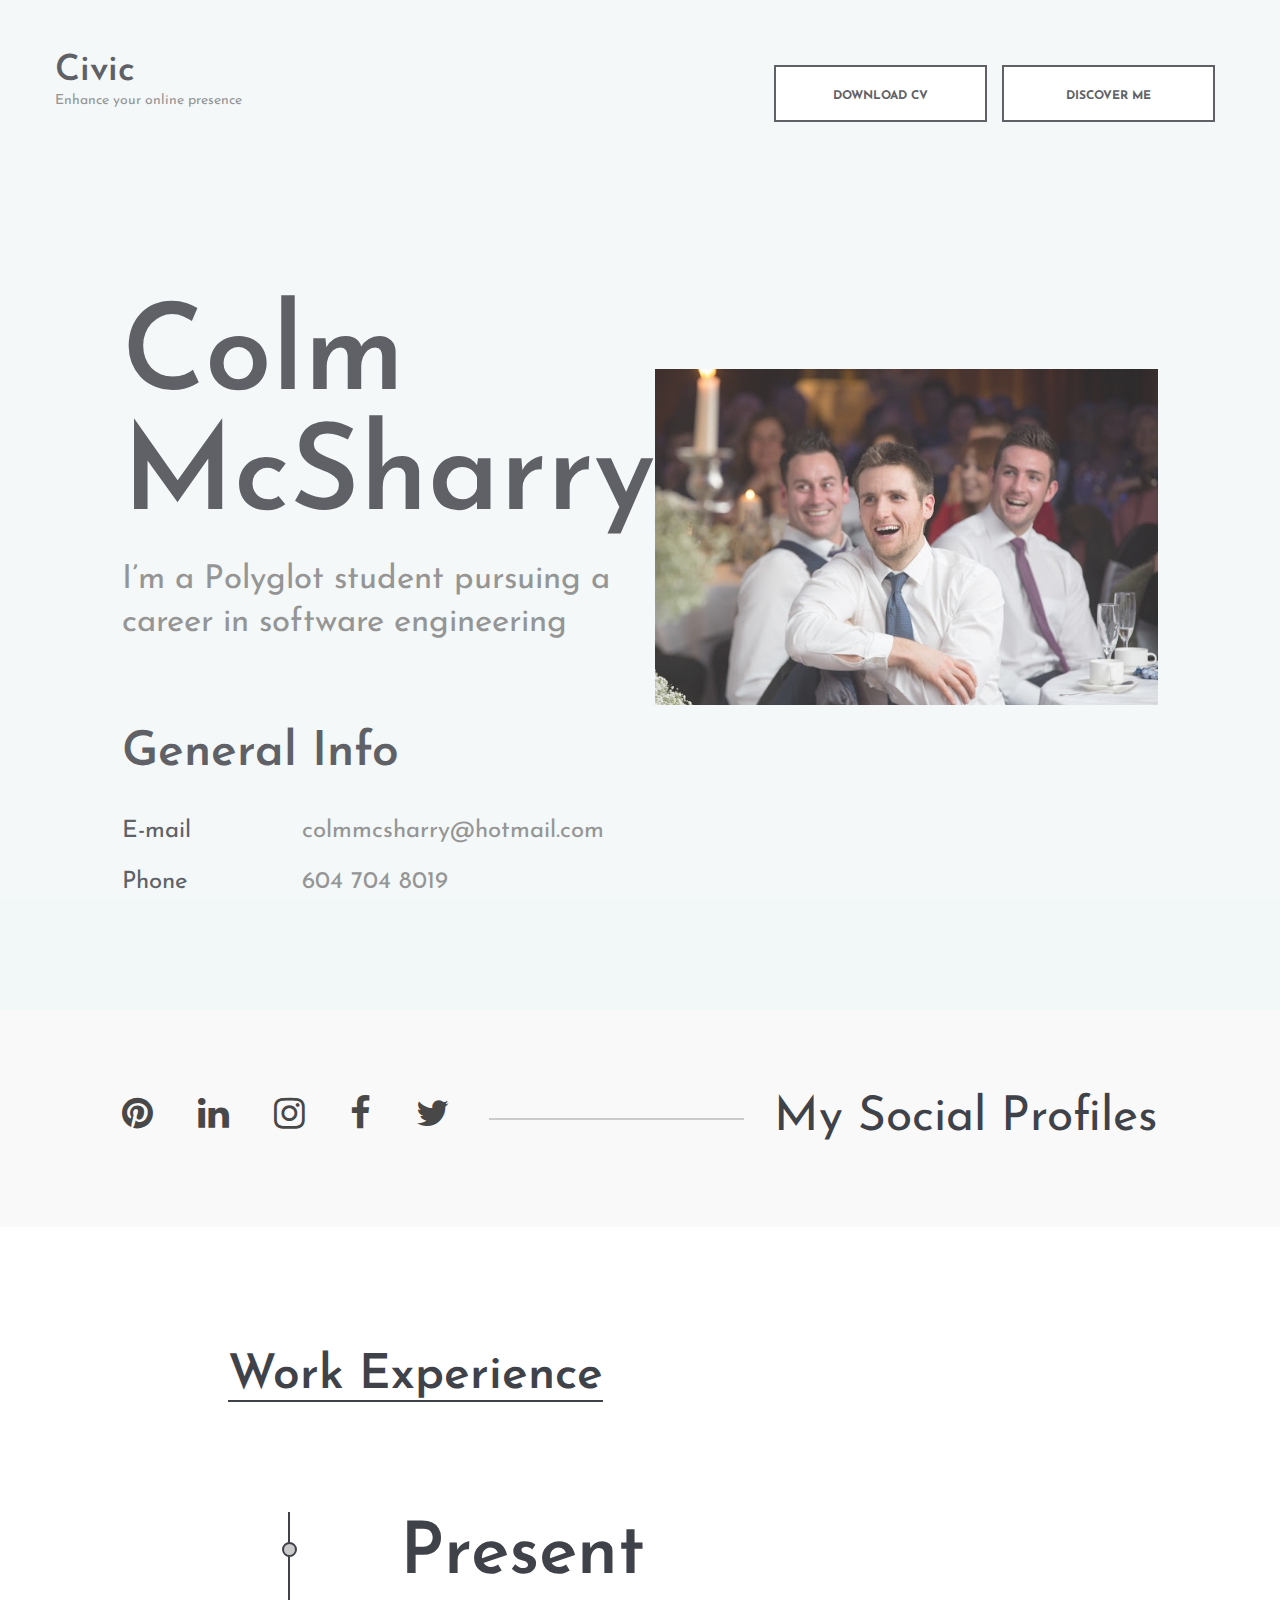
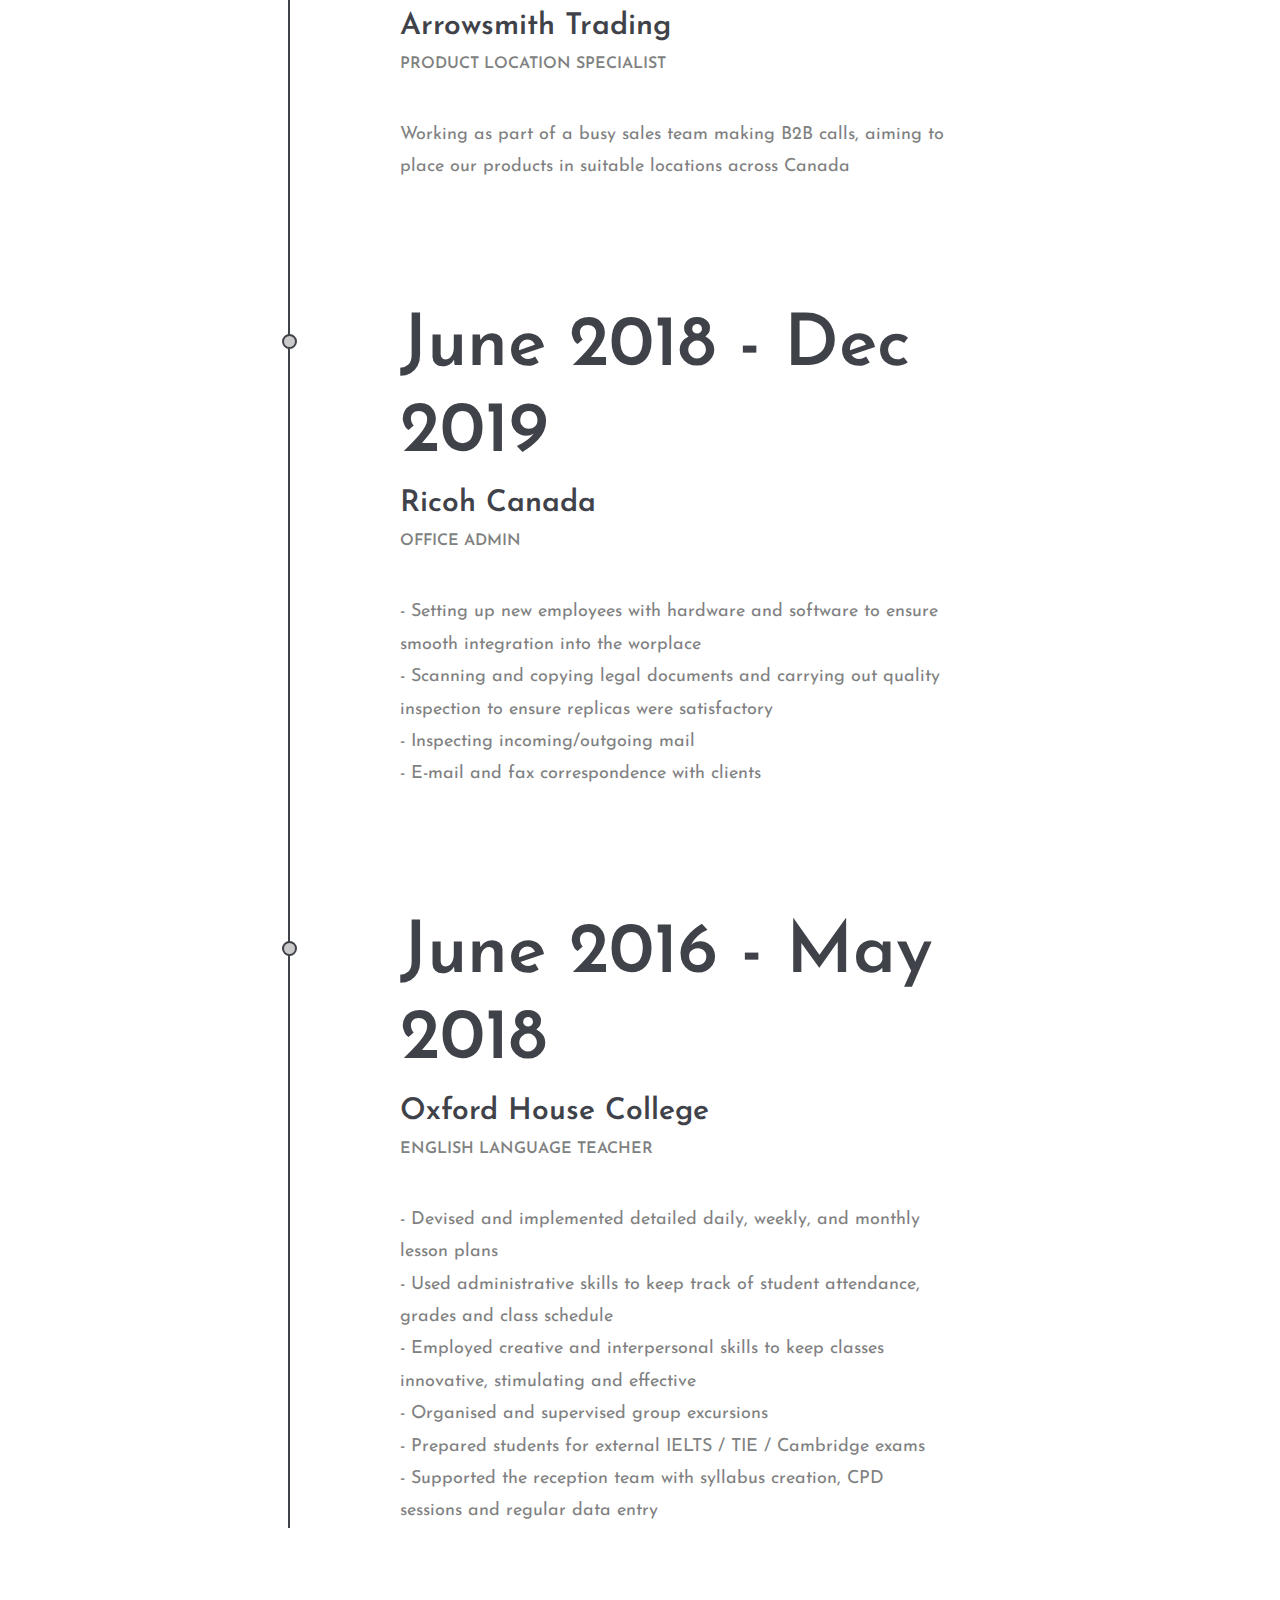
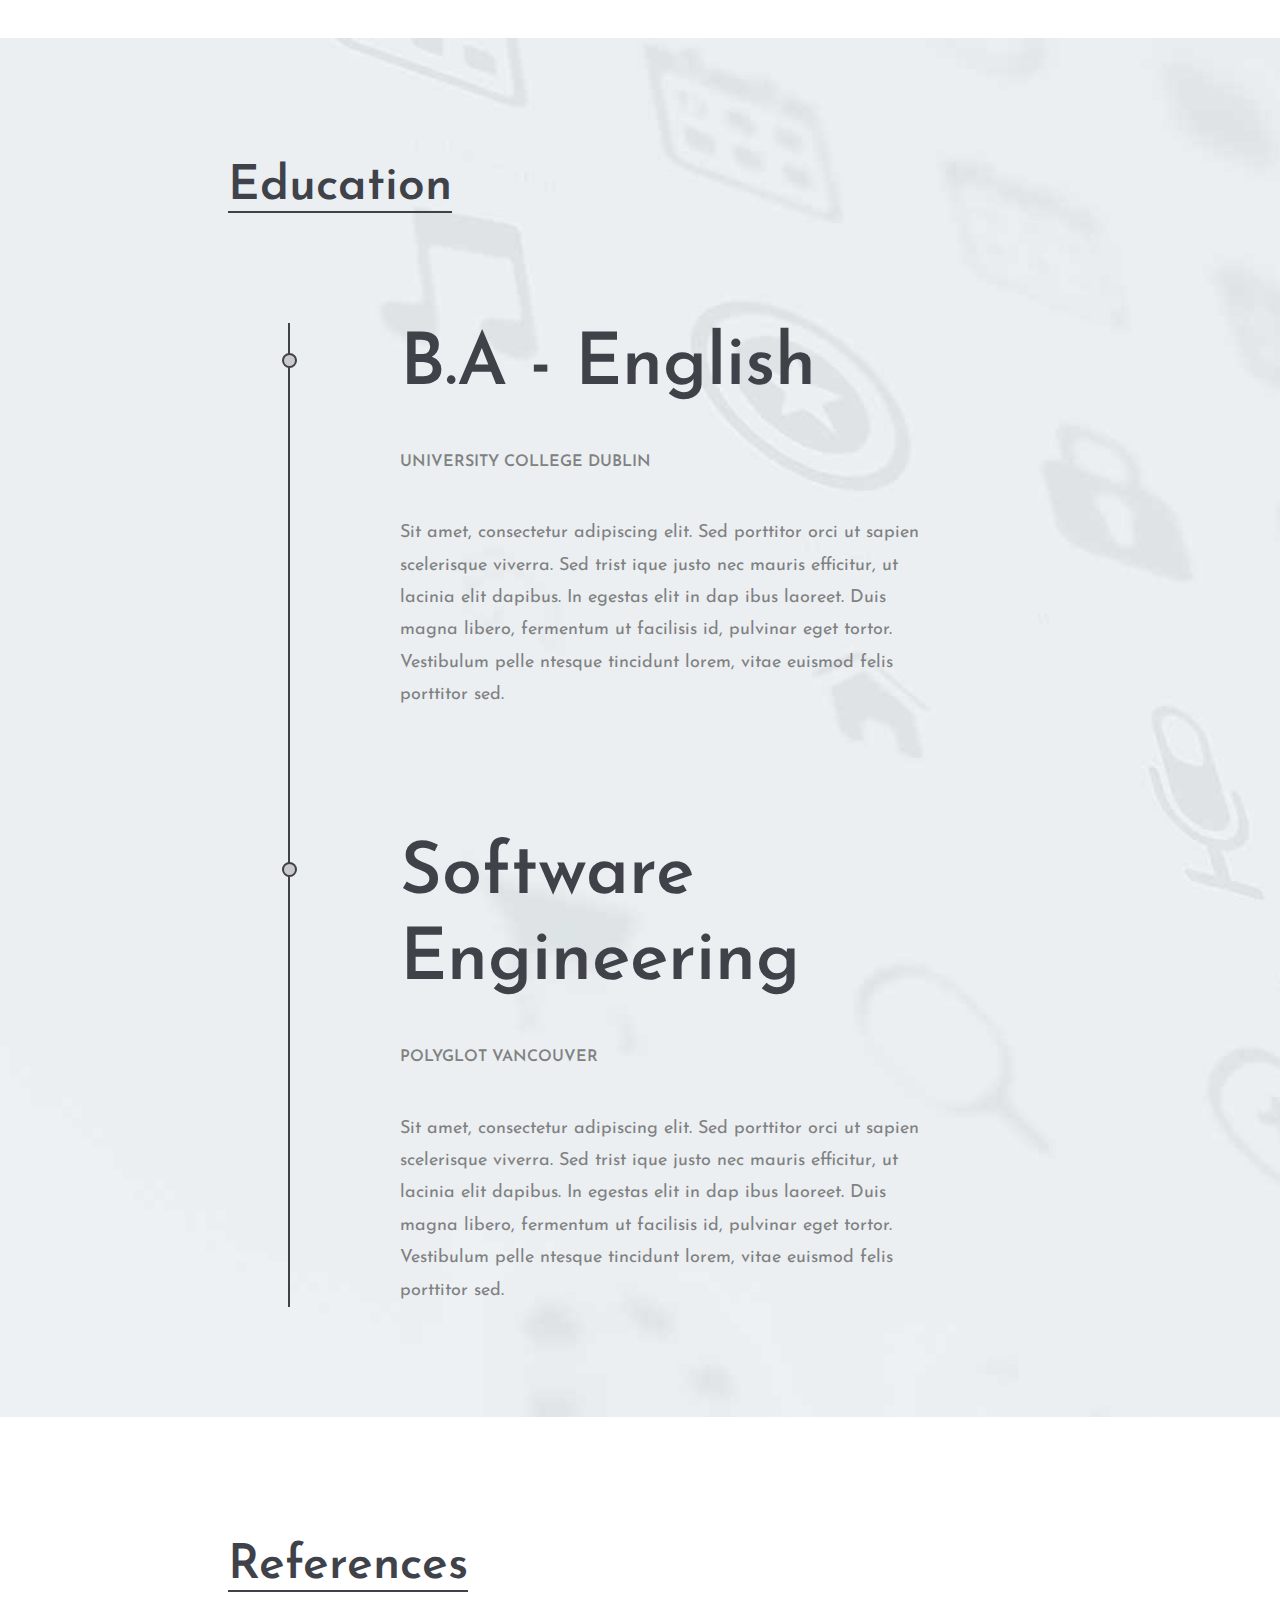
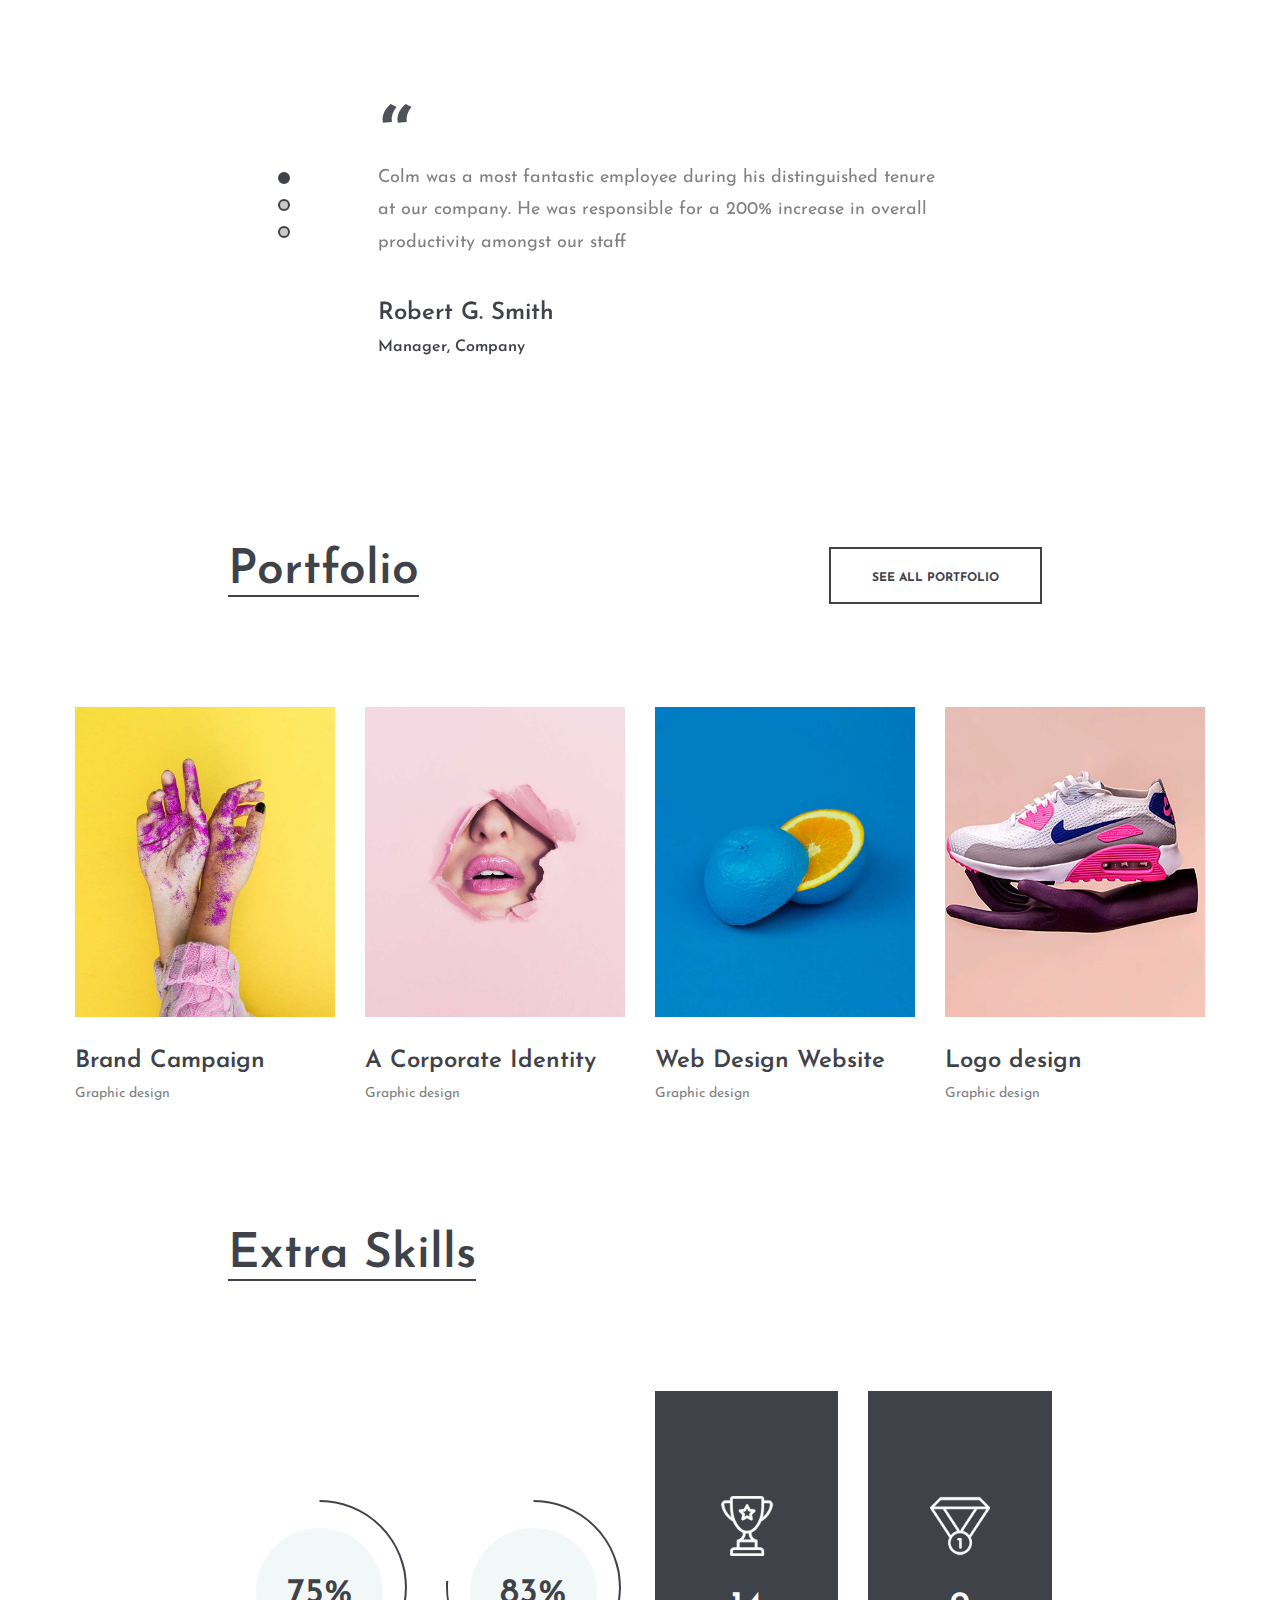
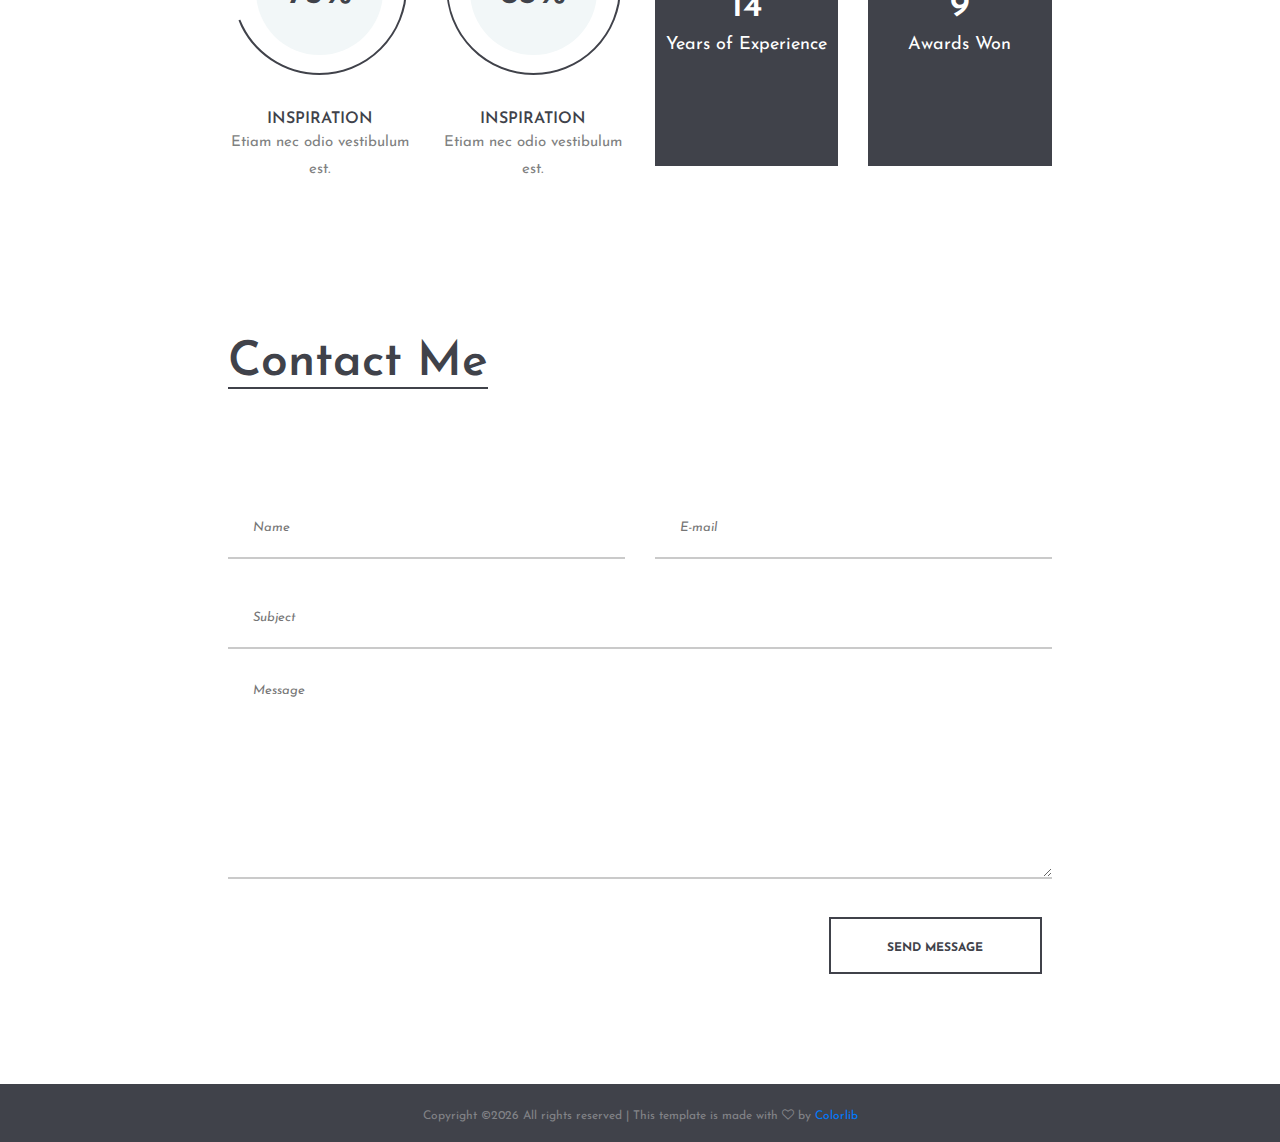
<file: civic/newresume.html>
<!DOCTYPE html>
<html lang="en">
<head>
	<title>Civic - CV Resume</title>
	<meta charset="UTF-8">
	<meta name="description" content="Civic - CV Resume">
	<meta name="keywords" content="resume, civic, onepage, creative, html">
	<meta name="viewport" content="width=device-width, initial-scale=1.0">
	<!-- Favicon -->   
	<link href="img/favicon.ico" rel="shortcut icon"/>

	<!-- Google Fonts -->
	<link href="https://fonts.googleapis.com/css?family=Josefin+Sans:400,400i,600,600i,700" rel="stylesheet">

	<!-- Stylesheets -->
	<link rel="stylesheet" href="css/bootstrap.min.css"/>
	<link rel="stylesheet" href="css/font-awesome.min.css"/>
	<link rel="stylesheet" href="css/flaticon.css"/>
	<link rel="stylesheet" href="css/owl.carousel.css"/>
	<link rel="stylesheet" href="css/magnific-popup.css"/>
	<link rel="stylesheet" href="css/style.css"/>


	<!--[if lt IE 9]>
	  <script src="https://oss.maxcdn.com/html5shiv/3.7.2/html5shiv.min.js"></script>
	  <script src="https://oss.maxcdn.com/respond/1.4.2/respond.min.js"></script>
	<![endif]-->

</head>
<body>
	<!-- Page Preloder -->
	<div id="preloder">
		<div class="loader"></div>
	</div>
	
	<!-- Header section start -->
	<header class="header-section">
		<div class="container-fluid">
			<div class="row">
				<div class="col-md-4">
					<div class="site-logo">
						<h2><a href="#">Civic</a></h2>
						<p>Enhance your online presence</p>
					</div>
				</div>
				<div class="col-md-8 text-md-right header-buttons">
					<a href="#" class="site-btn">Download CV</a>
					<a href="#" class="site-btn">Discover me</a>
				</div>
			</div>
		</div>
	</header>
	<!-- Header section end -->

	<!-- Hero section start -->
	<section class="hero-section spad">
		<div class="container-fluid">
			<div class="row">
				<div class="col-xl-10 offset-xl-1">
					<div class="row">
						<div class="col-lg-6">
							<div class="hero-text">
								<h2>Colm McSharry</h2>
								<p>I’m a Polyglot student pursuing a career in software engineering</p>
							</div>
							<div class="hero-info">
								<h2>General Info</h2>
								<ul>
									<li><span>E-mail</span>colmmcsharry@hotmail.com</li>
									<li><span>Phone </span>604 704 8019</li>
								</ul>
							</div>
						</div>
						<div class="col-lg-6">
							<figure class="hero-image">
								<img src="img/moi.jpg" alt="5">
							</figure>
						</div>
					</div>
				</div>
			</div>
		</div>
	</section>
	<!-- Hero section end -->

	<!-- Social links section start -->
	<div class="social-section">
		<div class="container-fluid">
			<div class="row">
				<div class="col-xl-10 offset-xl-1">
					<div class="social-link-warp">
						<div class="social-links">
							<a href=""><i class="fa fa-pinterest"></i></a>
							<a href=""><i class="fa fa-linkedin"></i></a>
							<a href="https://www.instagram.com/mcshazz/?hl=en"><i class="fa fa-instagram"></i></a>
							<a href="https://www.facebook.com/colm.mcsharry"><i class="fa fa-facebook"></i></a>
							<a href="https://twitter.com/McShazz"><i class="fa fa-twitter"></i></a>
						</div>
						<h2 class="hidden-md hidden-sm">My Social Profiles</h2>
					</div>
				</div>
			</div>
		</div>
	</div>	
	<!-- Social links section end -->

	<!-- Resume section start -->
	<section class="resume-section spad">
		<div class="container-fluid">
			<div class="row">
				<div class="col-xl-7 offset-xl-2">
					<div class="section-title">
						<h2>Work Experience</h2>
					</div>
					<ul class="resume-list">
						<li>
							<h2>Present</h2>
							<h3>Arrowsmith Trading</h3>
							<h4>Product Location Specialist</h4>
							<p>Working as part of a busy sales team making B2B calls, aiming to place our products in suitable locations across Canada </p>
						</li>
						<li>
							<h2>June 2018 - Dec 2019</h2>
							<h3>Ricoh Canada</h3>
							<h4>Office Admin</h4>
							<p>
    - Setting up new employees with hardware and software to ensure smooth integration into the worplace<br>
    - Scanning and copying legal documents and carrying out quality inspection to ensure replicas were satisfactory<br>
    - Inspecting incoming/outgoing mail<br>
    - E-mail and fax correspondence with clients<br>
						</li>
						<li>
							<h2>June 2016 - May 2018</h2>
							<h3>Oxford House College</h3>
							<h4>English Language Teacher</h4>
							<p>
- Devised and implemented detailed daily, weekly, and monthly lesson plans<br>
- Used administrative skills to keep track of student attendance, grades and class schedule<br>
- Employed creative and interpersonal skills to keep classes innovative, stimulating and effective<br>
- Organised and supervised group excursions <br>
- Prepared students for external IELTS / TIE / Cambridge exams <br>
- Supported the reception team with syllabus creation, CPD sessions and regular data entry <br>
</p>
						</li>
					</ul>
				</div>
			</div>
		</div>
	</section>
	<!-- Resume section end -->

	<!-- Resume section start -->
	<section class="resume-section with-bg spad">
		<div class="container-fluid">
			<div class="row">
				<div class="col-xl-7 offset-xl-2">
					<div class="section-title">
						<h2>Education</h2>
					</div>
					<ul class="resume-list">
						<li>
							<h2>B.A - English</h2>
							<br>
							<h4>University College Dublin</h4>
							<p>Sit amet, consectetur adipiscing elit. Sed porttitor orci ut sapien scelerisque viverra. Sed trist ique justo nec mauris efficitur, ut lacinia elit dapibus. In egestas elit in dap ibus laoreet. Duis magna libero, fermentum ut facilisis id, pulvinar eget tortor. Vestibulum pelle ntesque tincidunt lorem, vitae euismod felis porttitor sed. </p>
						</li>
						<li>
							<h2>Software Engineering</h2>
							<br>
							<h4>Polyglot Vancouver</h4>
							<p>Sit amet, consectetur adipiscing elit. Sed porttitor orci ut sapien scelerisque viverra. Sed trist ique justo nec mauris efficitur, ut lacinia elit dapibus. In egestas elit in dap ibus laoreet. Duis magna libero, fermentum ut facilisis id, pulvinar eget tortor. Vestibulum pelle ntesque tincidunt lorem, vitae euismod felis porttitor sed. </p>
						</li>
					</ul>
				</div>
			</div>
		</div>
	</section>
	<!-- Resume section end -->

	
	<!-- Review section start -->
	<section class="review-section spad pb-0">
		<div class="container-fluid">
			<div class="row">
				<div class="col-xl-7 offset-xl-2">
					<div class="section-title">
						<h2>References</h2>
					</div>
					<div class="review-slider owl-carousel">
						<div class="single-review">
							<div class="qut">“</div>
							<p>Colm was a most fantastic employee during his distinguished tenure at our company. He was responsible for a 200% increase in overall productivity amongst our staff </p>
							<h3>Robert G. Smith</h3>
							<h4>Manager, Company</h4>
						</div>
						<div class="single-review">
							<div class="qut">“</div>
							<p>Sit amet, consectetur adipiscing elit. Sed porttitor orci ut sapien scelerisque viverra. Sed trist ique justo nec mauris efficitur, ut lacinia elit dapibus. In egestas elit in dap ibus laoreet. Duis magna libero, fermentum ut facilisis id, pulvinar eget tortor. Vestibulum pelle ntesque tincidunt lorem, vitae euismod felis porttitor sed. </p>
							<h3>Robert G. Smith</h3>
							<h4>Manager, Company</h4>
						</div>
						<div class="single-review">
							<div class="qut">“</div>
							<p>Sit amet, consectetur adipiscing elit. Sed porttitor orci ut sapien scelerisque viverra. Sed trist ique justo nec mauris efficitur, ut lacinia elit dapibus. In egestas elit in dap ibus laoreet. Duis magna libero, fermentum ut facilisis id, pulvinar eget tortor. Vestibulum pelle ntesque tincidunt lorem, vitae euismod felis porttitor sed. </p>
							<h3>Robert G. Smith</h3>
							<h4>Manager, Company</h4>
						</div>
					</div>
				</div>
			</div>
		</div>
	</section>
	<!-- Review section end -->


	<!-- Portfolio section start -->
	<section class="portfolio-section spad pb-0">
		<div class="container-fluid">
			<div class="row">
				<div class="col-xl-4 col-md-8 offset-xl-2 ">
					<div class="section-title">
						<h2>Portfolio</h2>
					</div>
				</div>
				<div class="col-md-4 text-md-right">
					<a href="#" class="site-btn mb-5">See All Portfolio</a>
				</div>
			</div>
			<div class="portfolio-warp">
				<div class="row">
					<div class="col-xl-3 col-lg-6 col-md-6">
						<div class="portfolio-item">
							<a href="img/portfolio/1.jpg" class="set-bg port-pic" data-setbg="img/portfolio/1.jpg"></a>
							<h2>Brand Campaign</h2>
							<p>Graphic design</p>
						</div>
					</div>
					<div class="col-xl-3 col-lg-6 col-md-6">
						<div class="portfolio-item">
							<a href="img/portfolio/2.jpg" class="set-bg port-pic" data-setbg="img/portfolio/2.jpg"></a>
							<h2>A Corporate Identity</h2>
							<p>Graphic design</p>
						</div>
					</div>
					<div class="col-xl-3 col-lg-6 col-md-6">
						<div class="portfolio-item">
							<a href="img/portfolio/3.jpg" class="set-bg port-pic" data-setbg="img/portfolio/3.jpg"></a>
							<h2>Web Design Website</h2>
							<p>Graphic design</p>
						</div>
					</div>
					<div class="col-xl-3 col-lg-6 col-md-6">
						<div class="portfolio-item">
							<a href="img/portfolio/4.jpg" class="set-bg port-pic" data-setbg="img/portfolio/4.jpg"></a>
							<h2>Logo design</h2>
							<p>Graphic design</p>
						</div>
					</div>
				</div>
			</div>
		</div>
	</section>
	<!-- Portfolio section end -->

	<!-- Extra section start -->
	<section class="extra-section spad pb-0">
		<div class="container-fluid">
			<div class="row">
				<div class="col-xl-8 offset-xl-2">
					<div class="section-title">
						<h2>Extra Skills</h2>
					</div>
					<div class="row">
						<div class="col-lg-3 col-md-6 pt-5">
							<div class="fact-box trans">
								<div class="fact-content">
									<div class="circle-progress">
										<div id="progress1" class="prog-circle"></div>
										<div class="progress-info">
											<h2>75%</h2>
										</div>
										<div class="prog-title">
											<h3>Inspiration</h3>
											<p>Etiam nec odio vestibulum est.</p>
										</div>			
									</div>
								</div>
							</div>
						</div>
						<div class="col-lg-3 col-md-6 pt-5">
							<div class="fact-box trans">
								<div class="fact-content">
									<div class="circle-progress">
										<div id="progress2" class="prog-circle"></div>
										<div class="progress-info">
											<h2>83%</h2>
										</div>
										<div class="prog-title">
											<h3>Inspiration</h3>
											<p>Etiam nec odio vestibulum est.</p>
										</div>			
									</div>
								</div>
							</div>
						</div>
						<div class="col-lg-3 col-md-6">
							<div class="fact-box">
								<div class="fact-content">
									<img src="img/icon/1-w.png" alt="">
									<h2>14</h2>
									<p>Years of Experience</p>
								</div>
							</div>
						</div>
						<div class="col-lg-3 col-md-6">
							<div class="fact-box">
								<div class="fact-content">
									<img src="img/icon/2-w.png" alt="">
									<h2>9</h2>
									<p>Awards Won</p>
								</div>
							</div>
						</div>
					</div>
				</div>
			</div>
		</div>
	</section>
	<!-- Extra section end -->

	<!-- Contact section start -->
	<section class="contact-section spad">
		<div class="container-fluid">
			<div class="row">
				<div class="col-xl-8 offset-xl-2">
					<div class="section-title">
						<h2>Contact Me</h2>
					</div>
					<form class="contact-form">
						<div class="row">
							<div class="col-md-6">
								<input type="text" placeholder="Name">
							</div>
							<div class="col-md-6">
								<input type="text" placeholder="E-mail">
							</div>
							<div class="col-md-12">
								<input type="text" placeholder="Subject">
								<textarea placeholder="Message"></textarea>
							</div>
						</div>
						<div class="text-md-right">
							<button class="site-btn">Send message</button>
						</div>
					</form>
				</div>
			</div>
		</div>
	</section>
	<!-- Contact section end -->

	<!-- Footer section start -->
	<footer class="footer-section">
		<div class="container text-center">
			<div class="copyright"><!-- Link back to Colorlib can't be removed. Template is licensed under CC BY 3.0. -->
Copyright &copy;<script>document.write(new Date().getFullYear());</script> All rights reserved | This template is made with <i class="fa fa-heart-o" aria-hidden="true"></i> by <a href="https://colorlib.com" target="_blank">Colorlib</a>
<!-- Link back to Colorlib can't be removed. Template is licensed under CC BY 3.0. -->
</div>
		</div>
	</footer>
	<!-- Footer section end -->


	<!--====== Javascripts & Jquery ======-->
	<script src="js/jquery-2.1.4.min.js"></script>
	<script src="js/bootstrap.min.js"></script>
	<script src="js/owl.carousel.min.js"></script>
	<script src="js/magnific-popup.min.js"></script>
	<script src="js/circle-progress.min.js"></script>
	<script src="js/main.js"></script>
</body>
</html>
</file>
<file: civic/css/flaticon.css>
/*
  	Flaticon icon font: Flaticon
  	Creation date: 11/12/2017 08:10
  	*/

@font-face {
  font-family: "Flaticon";
  src: url("../icon-fonts/Flaticon.eot");
  src: url("../icon-fonts/Flaticon.eot?#iefix") format("embedded-opentype"),
       url("../icon-fonts/Flaticon.woff") format("woff"),
       url(".../icon-fonts/Flaticon.ttf") format("truetype"),
       url("../icon-fonts/Flaticon.svg#Flaticon") format("svg");
  font-weight: normal;
  font-style: normal;
}

@media screen and (-webkit-min-device-pixel-ratio:0) {
  @font-face {
    font-family: "Flaticon";
    src: url("../icon-fonts/Flaticon.svg#Flaticon") format("svg");
  }
}

[class^="flaticon-"]:before, [class*=" flaticon-"]:before,
[class^="flaticon-"]:after, [class*=" flaticon-"]:after {   
  font-family: Flaticon;
  font-style: normal;
}

.flaticon-001-yoga:before { content: "\f100"; }
.flaticon-002-writing:before { content: "\f101"; }
.flaticon-003-weightlifting:before { content: "\f102"; }
.flaticon-004-cinema:before { content: "\f103"; }
.flaticon-005-game-console:before { content: "\f104"; }
.flaticon-006-swimming:before { content: "\f105"; }
.flaticon-007-sports:before { content: "\f106"; }
.flaticon-008-karaoke:before { content: "\f107"; }
.flaticon-009-sewing-2:before { content: "\f108"; }
.flaticon-010-snorkel:before { content: "\f109"; }
.flaticon-011-reading:before { content: "\f10a"; }
.flaticon-012-quilt:before { content: "\f10b"; }
.flaticon-013-chess-1:before { content: "\f10c"; }
.flaticon-014-poker:before { content: "\f10d"; }
.flaticon-015-photo-camera:before { content: "\f10e"; }
.flaticon-016-canvas:before { content: "\f10f"; }
.flaticon-017-model:before { content: "\f110"; }
.flaticon-018-music-player:before { content: "\f111"; }
.flaticon-019-knitting:before { content: "\f112"; }
.flaticon-020-kite:before { content: "\f113"; }
.flaticon-021-necklace:before { content: "\f114"; }
.flaticon-022-hiking:before { content: "\f115"; }
.flaticon-023-toast:before { content: "\f116"; }
.flaticon-024-gardening:before { content: "\f117"; }
.flaticon-025-fishing:before { content: "\f118"; }
.flaticon-026-sewing-1:before { content: "\f119"; }
.flaticon-027-drum-set:before { content: "\f11a"; }
.flaticon-028-sewing:before { content: "\f11b"; }
.flaticon-029-dancing:before { content: "\f11c"; }
.flaticon-030-crossword:before { content: "\f11d"; }
.flaticon-031-crochet:before { content: "\f11e"; }
.flaticon-032-cooking:before { content: "\f11f"; }
.flaticon-033-coin:before { content: "\f120"; }
.flaticon-034-pottery:before { content: "\f121"; }
.flaticon-035-tent:before { content: "\f122"; }
.flaticon-036-chess:before { content: "\f123"; }
</file>
<file: civic/css/style.css>
/* =================================
------------------------------------
  Civic - CV Resume
  Version: 1.0
 ------------------------------------ 
 ====================================*/

/*----------------------------------------*/
/* Template default CSS
/*----------------------------------------*/
html,
body {
	height: 100%;
	font-family: 'Josefin Sans', sans-serif;
}

h1,
h2,
h3,
h4,
h5,
h6 {
	color: #40424a;
	margin: 0;
	font-weight: 600;
	font-family: 'Josefin Sans', sans-serif;
}

h2 {
	font-size: 48px;
}

h3 {
	font-size: 30px;
}

p {
	font-size: 18px;
	color: #808181;
	line-height: 1.8;
}

img {
	max-width: 100%;
}

input:focus,
select:focus,
button:focus,
textarea:focus {
	outline: none;
}

a:hover,
a:focus {
	text-decoration: none;
	outline: none;
}

ul,
ol {
	padding: 0;
	margin: 0;
}

/*---------------------
	Helper CSS
-----------------------*/
.spad {
	padding-top: 125px;
	padding-bottom: 110px;
}

.section-title h2 {
	display: inline-block;
	position: relative;
	margin-bottom: 110px;
	padding-bottom: 2px;
	line-height: normal;
}

.section-title h2:after {
	position: absolute;
	content: '';
	width: 100%;
	height: 2px;
	left: 0;
	bottom: 0;
	background: #40424a;
}

.set-bg {
	background-repeat: no-repeat;
	background-size: cover;
}

/*------------------------
  Common Elements
--------------------------*/

/* Preloder */
#preloder {
	position: fixed;
	width: 100%;
	height: 100%;
	top: 0;
	left: 0;
	z-index: 999999;
	background: #fff;
}

.loader {
	width: 30px;
	height: 30px;
	border: 3px solid #000;
	position: absolute;
	top: 50%;
	left: 50%;
	margin-top: -13px;
	margin-left: -13px;
	border-radius: 60px;
	border-left-color: transparent;
	animation: loader 0.8s linear infinite;
	-webkit-animation: loader 0.8s linear infinite;
}

@keyframes loader {
	0% {
		-webkit-transform: rotate(0deg);
		        transform: rotate(0deg);
	}
	50% {
		-webkit-transform: rotate(180deg);
		        transform: rotate(180deg);
	}
	100% {
		-webkit-transform: rotate(360deg);
		        transform: rotate(360deg);
	}
}

@-webkit-keyframes loader {
	0% {
		-webkit-transform: rotate(0deg);
	}
	50% {
		-webkit-transform: rotate(180deg);
	}
	100% {
		-webkit-transform: rotate(360deg);
	}
}

/* Site Buttons */
.site-btn {
	display: inline-block;
	text-transform: uppercase;
	font-size: 12px;
	min-width: 213px;
	min-height: 20px;
	text-align: center;
	padding: 20px 10px 15px;
	position: relative;
	background-color: #fff;
	margin-right: 10px;
	border: 2px solid #40424a;
	color: #40424a;
	font-weight: 700;
}

.site-btn:hover {
	color: #40424a;
}

.circle-progress {
	text-align: center;
	padding-top: 30px;
	display: inline-block;
}

.circle-progress .prog-circle {
	margin-bottom: -155px;
}

.circle-progress canvas {
	-webkit-transform: rotate(90deg);
	-ms-transform: rotate(90deg);
	transform: rotate(90deg);
}

.circle-progress .progress-info {
	background: #f2f7f8;
	width: 127px;
	height: 127px;
	border-radius: 150px;
	margin: 0 auto;
	padding-top: 45px;
}

.circle-progress .progress-info h2 {
	font-size: 36px;
	color: #40424a !important;
}

.circle-progress .prog-title {
	text-align: center;
	margin-top: 55px;
}

.circle-progress .prog-title h3 {
	font-size: 16px;
	text-transform: uppercase;
}

.circle-progress .prog-title p {
	font-size: 15px;
	color: #808181 !important;
}

/* Image Popup */
.img-popup-warp .mfp-content,
.img-popup-warp.mfp-ready.mfp-removing .mfp-content {
	opacity: 0;
	-webkit-transform: scale(0.8);
	-ms-transform: scale(0.8);
	transform: scale(0.8);
	-webkit-transition: all 0.4s;
	-o-transition: all 0.4s;
	transition: all 0.4s;
}

.img-popup-warp.mfp-ready .mfp-content {
	opacity: 1;
	-webkit-transform: scale(1);
	-ms-transform: scale(1);
	transform: scale(1);
}

/* Fact box */
.fact-box {
	height: 375px;
	display: table;
	width: 100%;
	background: #40424a;
}

.fact-box.trans {
	background-color: transparent;
}

.fact-box .fact-content {
	display: table-cell;
	vertical-align: middle;
	text-align: center;
}

.fact-box .fact-content img {
	width: 60px;
	margin-bottom: 30px;
}

.fact-box .fact-content h2 {
	font-size: 36px;
	color: #fff;
}

.fact-box .fact-content p {
	color: #fff;
	margin-bottom: 0;
}

/* Porgess bar */
.single-progress-item {
	margin-bottom: 35px;
	position: relative;
}

.single-progress-item p {
	color: #40424a;
	margin-bottom: 0;
	font-weight: 600;
}

.progress-bar-style {
	display: block;
	height: 2px;
	position: relative;
	width: 100%;
	margin-bottom: 10px;
}

.bar-inner {
	position: absolute;
	height: 100%;
	left: 0;
	top: 0;
	background: #40424a;
}

.bar-inner span {
	position: absolute;
	right: 0;
	bottom: -30px;
	color: #40424a;
	font-weight: 600;
}

/* Progress dots */
.language-progress {
	max-width: 280px;
	list-style: none;
}

.language-progress li {
	font-size: 24px;
	position: relative;
	padding-right: 150px;
	margin-bottom: 30px;
}

.language-progress .lan-prog {
	position: absolute;
	right: 0;
	top: 0;
}

.language-progress .lan-prog span {
	width: 12px;
	height: 12px;
	display: inline-block;
	margin-right: 18px;
	border-radius: 12px;
	background: #40424a;
}

.language-progress .lan-prog span.fade-ele {
	background: #cacaca;
}

/* Icon Box */
.icon-box {
	text-align: center;
	display: inline-block;
	margin-right: 60px;
}

.icon-box:last-child {
	margin-right: 0;
}

.icon-box i {
	font-size: 60px;
}

.icon-box p {
	color: #40424a;
}

.social-links a {
	-webkit-transition: all 0.3s;
	-o-transition: all 0.3s;
	transition: all 0.3s;
}

/*---------------------
	Header section
-----------------------*/
.header-section {
	padding: 50px 40px;
	background: #f2f7f8;
}

.site-logo h2 {
	font-size: 36px;
}

.site-logo h2 a {
	color: #40424a;
}

.site-logo p {
	font-size: 14px;
	line-height: normal;
}

.header-buttons a {
	margin-top: 15px;
}

/*---------------------
	Hero section
-----------------------*/
.hero-section {
	background: #f2f7f8;
}

.hero-text {
	margin-bottom: 80px;
}

.hero-text h2 {
	font-size: 170px;
	line-height: normal;
	margin-bottom: 20px;
}

.hero-text p {
	font-size: 33px;
	line-height: 1.3;
}

.hero-image {
	padding-top: 70px;
}

.hero-info h2 {
	margin-bottom: 30px;
}

.hero-info ul {
	list-style: none;
}

.hero-info ul li {
	font-size: 24px;
	color: #808181;
	margin-bottom: 15px;
}

.hero-info ul li span {
	color: #40424a;
	display: inline-block;
	min-width: 220px;
}

.hero-info ul li:last-child {
	margin-bottom: 0;
}

/*---------------------
	Social section
-----------------------*/
.social-section {
	background: #f9f9f9;
	padding: 80px 0;
}

.social-section .social-links {
	display: inline-block;
	background: #f9f9f9;
	position: relative;
	z-index: 5;
}

.social-section .social-links a {
	color: #484848;
	font-size: 36px;
	margin-right: 40px;
}

.social-section .social-link-warp {
	position: relative;
}

.social-section .social-link-warp h2 {
	display: inline-block;
	float: right;
	font-weight: 400;
	padding-left: 30px;
	background: #f9f9f9;
	position: relative;
	z-index: 5;
}

.social-section .social-link-warp:after {
	position: absolute;
	content: '';
	width: 50%;
	height: 2px;
	left: 23%;
	top: 50%;
	margin-top: 1px;
	background: #cbcbcb;
}

/*---------------------
	Resume section
----------------------*/
.resume-section.with-bg {
	background-image: url(../img/resume-bg.jpg);
	background-repeat: no-repeat;
	background-size: cover;
}

.resume-list {
	list-style: none;
	margin-left: 60px;
	padding-left: 110px;
	border-left: 2px solid #40424a;
}

.resume-list li {
	margin-bottom: 120px;
	position: relative;
}

.resume-list li:last-child {
	margin-bottom: 0;
}

.resume-list li:after {
	position: absolute;
	content: '';
	width: 15px;
	height: 15px;
	border: 2px solid #40424a;
	border-radius: 50px;
	background: #cacaca;
	top: 30px;
	left: -118px;
}

.resume-list h2 {
	font-size: 72px;
	margin-bottom: 10px;
}

.resume-list h4 {
	font-size: 16px;
	text-transform: uppercase;
	color: #808181;
	margin-top: 10px;
	margin-bottom: 45px;
}

.resume-list p {
	margin-bottom: 0;
}

/*---------------------
	Review section
-----------------------*/
.review-slider {
	padding-left: 150px;
}

.review-slider .owl-dots {
	position: absolute;
	left: 50px;
	top: 70px;
}

.review-slider .owl-dots .owl-dot {
	width: 12px;
	height: 12px;
	border: 2px solid #40424a;
	border-radius: 50px;
	background: #cacaca;
	margin-bottom: 15px;
}

.review-slider .owl-dots .owl-dot.active {
	background: #40424a;
}

.single-review .qut {
	font-size: 120px;
	line-height: 0;
	color: #505259;
	margin-top: 60px;
}

.single-review p {
	margin-bottom: 40px;
}

.single-review h3 {
	font-size: 24px;
	margin-bottom: 10px;
}

.single-review h4 {
	font-size: 16px;
}

/*---------------------
	Portfolio section
----------------------*/
.portfolio-warp {
	padding: 0 60px;
}

.portfolio-item h2 {
	font-size: 24px;
	margin-bottom: 5px;
}

.portfolio-item p {
	font-size: 14px;
	margin-bottom: 0;
}

.portfolio-item .port-pic {
	margin-bottom: 30px;
	display: block;
	height: 480px;
	background: #333;
	background-position: center center;
	background-size: cover;
	overflow: hidden;
	position: relative;
}

.portfolio-item .port-pic:after {
	position: absolute;
	content: '';
	left: 0;
	bottom: 0;
	width: 100%;
	height: 0;
	background: #000;
	opacity: 0;
	z-index: 2;
	-webkit-transition: all 0.4s cubic-bezier(0.55, 0.09, 0.68, 0.53) 0s;
	-o-transition: all 0.4s cubic-bezier(0.55, 0.09, 0.68, 0.53) 0s;
	transition: all 0.4s cubic-bezier(0.55, 0.09, 0.68, 0.53) 0s;
}

.portfolio-item:hover .port-pic:after {
	opacity: 0.8;
	height: 100%;
	top: 0;
}

/*---------------------
	Contact section
-----------------------*/
.contact-form {
	display: block;
	width: 100%;
}

.contact-form input {
	background-color: transparent;
	padding-left: 25px;
	height: 60px;
	width: 100%;
	border: none;
	border-bottom: 2px solid #cacaca;
	margin-bottom: 30px;
	font-size: 13px;
}

.contact-form textarea {
	padding-left: 25px;
	height: 200px;
	width: 100%;
	border: none;
	border-bottom: 2px solid #cacaca;
	margin-bottom: 30px;
	font-size: 13px;
	background-color: transparent;
}

.contact-form ::-webkit-input-placeholder {
	font-style: italic;
}

.contact-form :-ms-input-placeholder {
	font-style: italic;
}

.contact-form ::-ms-input-placeholder {
	font-style: italic;
}

.contact-form ::placeholder {
	font-style: italic;
}

/*---------------------
	Footer section
-----------------------*/
.footer-section {
	background: #40424a;
	padding: 20px 0;
}

.copyright {
	padding-top: 5px;
	font-size: 12px;
	color: #838488;
	line-height: normal;
}

/*---------------------
	Home 2 Style
-----------------------*/
.home-two-style {
	background-image: url(../img/home-2-bg.png);
	background-repeat: no-repeat;
	background-size: cover;
	background-position: top center;
	background-color: #009fff;
}

.home-two-style .header-section,
.home-two-style .hero-section,
.home-two-style .social-section,
.home-two-style .review-slider .owl-dots .owl-dot,
.home-two-style .site-btn,
.home-two-style .fact-box,
.home-two-style .social-links,
.home-two-style .social-section .social-link-warp h2 {
	background-color: transparent;
}

.home-two-style h1,
.home-two-style h2,
.home-two-style h3,
.home-two-style h4,
.home-two-style h5,
.home-two-style h6,
.home-two-style p,
.home-two-style .site-logo h2 a,
.home-two-style .site-logo p,
.home-two-style .hero-info ul li,
.home-two-style .hero-info ul li span,
.home-two-style .single-review .qut,
.home-two-style .site-btn,
.home-two-style .social-section .social-links a,
.home-two-style .contact-form input,
.home-two-style .contact-form textarea,
.home-two-style .circle-progress .prog-title p,
.home-two-style .circle-progress .prog-title h3,
.home-two-style .circle-progress .progress-info h2 {
	color: #fff !important;
}

.home-two-style .section-title h2:after,
.home-two-style .review-slider .owl-dots .owl-dot.active {
	background: #fff;
}

.home-two-style .resume-list,
.home-two-style .resume-list li:after,
.home-two-style .review-slider .owl-dots .owl-dot,
.home-two-style .site-btn,
.home-two-style .contact-form input,
.home-two-style .contact-form textarea {
	border-color: #fff;
}

.home-two-style .hero-image {
	padding-left: 0px;
	padding-top: 200px;
}

.home-two-style .hero-image img {
	-webkit-box-shadow: 6px 20px 50px rgba(0, 0, 0, 0.5294117647);
	        box-shadow: 6px 20px 50px rgba(0, 0, 0, 0.5294117647);
}

.home-two-style .resume-list li:after {
	background: #009fff;
}

.home-two-style .circle-progress .progress-info {
	background: #50bcfd;
}

.home-two-style .fact-box {
	border: 2px solid #fff;
}

.home-two-style .fact-box.trans {
	border: none;
}

.home-two-style .footer-section {
	background: #3a4db4;
}

.home-two-style .contact-form ::-webkit-input-placeholder {
	color: #fff;
}

.home-two-style .contact-form :-ms-input-placeholder {
	color: #fff;
}

.home-two-style .contact-form ::-ms-input-placeholder {
	color: #fff;
}

.home-two-style .contact-form ::placeholder {
	color: #fff;
}

/*---------------------
	Home 3 Style
-----------------------*/
.home-three-style .main-left-area,
.home-four-style .main-left-area {
	background: #f2f7f8;
	padding-top: 200px;
	padding-right: 80px;
	padding-left: 80px;
}

.home-three-style .main-left-area .section-title h2,
.home-four-style .main-left-area .section-title h2 {
	margin-bottom: 130px;
}

.home-three-style .main-right-area,
.home-four-style .main-right-area {
	padding-top: 200px;
	padding-left: 110px;
}

.home-three-style .resume-list li,
.home-four-style .resume-list li {
	padding-left: 0;
}

.home-three-style .resume-list li:after,
.home-four-style .resume-list li:after {
	display: none;
}

.home-three-style .resume-list,
.home-four-style .resume-list {
	border-left: none;
	padding-left: 0;
	margin-left: 0;
}

.home-three-style .header-section,
.home-four-style .header-section {
	padding: 50px 80px;
	background: transparent;
	position: absolute;
	width: 100%;
	z-index: 1;
}

.home-three-style .hero-image,
.home-four-style .hero-image {
	margin-bottom: 100px;
}

.home-three-style .hero-text h2,
.home-four-style .hero-text h2 {
	font-size: 72px;
	margin-bottom: 40px;
}

.home-three-style .review-slider,
.home-four-style .review-slider {
	padding-left: 0;
}

.home-three-style .review-slider .owl-dots,
.home-four-style .review-slider .owl-dots {
	position: relative;
	left: 0;
	top: 0;
	padding-top: 50px;
}

.home-three-style .review-slider .owl-dots .owl-dot,
.home-four-style .review-slider .owl-dots .owl-dot {
	display: inline-block;
	margin-right: 15px;
	background: #cacaca;
	border: none;
}

.home-three-style .review-slider .owl-dots .owl-dot.active,
.home-four-style .review-slider .owl-dots .owl-dot.active {
	background: #40424a;
}

.home-three-style .skills,
.home-four-style .skills {
	max-width: 555px;
}

.home-three-style .fact-box.trans,
.home-four-style .fact-box.trans {
	margin-bottom: 80px;
}

.home-three-style .social-links,
.home-four-style .social-links {
	text-align: center;
	padding-bottom: 70px;
	padding-top: 120px;
}

.home-three-style .social-links a,
.home-four-style .social-links a {
	font-size: 30px;
	margin-right: 40px;
	color: #b9b9b9;
}

.home-three-style .social-links a:hover,
.home-four-style .social-links a:hover {
	color: #484848;
}

/*---------------------
	Home 4 Style
-----------------------*/
.home-four-style .site-logo h2 a,
.home-four-style .site-logo p {
	color: #fff;
}

.home-four-style .main-left-area {
	position: relative;
	/* Permalink - use to edit and share this gradient: http://colorzilla.com/gradient-editor/#481340+0,ff0f3c+100,ff0f3c+100 */
	background: #481340;
	/* Old browsers */
	/* FF3.6-15 */
	background: -webkit-linear-gradient(top, #481340 0%, #ff0f3c 100%, #ff0f3c 100%);
	/* Chrome10-25,Safari5.1-6 */
	background: -webkit-gradient(linear, left top, left bottom, from(#481340), color-stop(100%, #ff0f3c), to(#ff0f3c));
	background: -o-linear-gradient(top, #481340 0%, #ff0f3c 100%, #ff0f3c 100%);
	background: linear-gradient(to bottom, #481340 0%, #ff0f3c 100%, #ff0f3c 100%);
	/* W3C, IE10+, FF16+, Chrome26+, Opera12+, Safari7+ */
	filter: progid:DXImageTransform.Microsoft.gradient( startColorstr='#481340', endColorstr='#ff0f3c', GradientType=0);
	/* IE6-9 */
}

.home-four-style .main-left-area:after {
	position: absolute;
	content: "";
	width: 100%;
	height: 800px;
	top: 0;
	left: 0;
	background-image: url("../img/home-4-bg.png");
	background-repeat: no-repeat;
	background-size: cover;
}

.home-four-style .main-left-area h1,
.home-four-style .main-left-area h2,
.home-four-style .main-left-area h3,
.home-four-style .main-left-area h4,
.home-four-style .main-left-area h5,
.home-four-style .main-left-area h6,
.home-four-style .main-left-area p,
.home-four-style .main-left-area .hero-info ul li,
.home-four-style .main-left-area .hero-info ul li span,
.home-four-style .main-left-area .site-btn,
.home-four-style .main-left-area .social-section,
.home-four-style .main-left-area .social-links a,
.home-four-style .main-left-area .contact-form input,
.home-four-style .main-left-area .contact-form textarea,
.home-four-style .main-left-area .circle-progress .prog-title p,
.home-four-style .main-left-area .circle-progress .prog-title h3,
.home-four-style .main-left-area .circle-progress .progress-info h2,
.home-four-style .main-left-area .language-progress li {
	color: #fff !important;
}

.home-four-style .main-left-area .circle-progress .progress-info {
	background: rgba(255, 255, 255, 0.29);
}

.home-four-style .main-left-area .section-title h2:after,
.home-four-style .main-left-area .language-progress .lan-prog span {
	background: #fff;
}

.home-four-style .main-left-area .language-progress .lan-prog span.fade-ele {
	background: rgba(255, 255, 255, 0.29);
}

.home-four-style .main-left-area .fact-box {
	background-color: transparent;
	border: 2px solid #fff;
}

.home-four-style .main-left-area .fact-box.trans {
	border: none;
}

.home-four-style .main-left-area .intro-section {
	position: relative;
	z-index: 2;
}

.home-four-style .main-right-area .section-title h2:after,
.home-four-style .main-right-area .review-slider .owl-dots .owl-dot.active {
	background: #ff0f3c;
}

.home-four-style .main-right-area .resume-list h2,
.home-four-style .main-right-area .single-review .qut {
	color: #ff0f3c;
}

/*---------------------
	Home 5 Style
-----------------------*/
.home-five-style .header-section {
	padding: 50px 80px;
	background: transparent;
	position: absolute;
	width: 100%;
	z-index: 1;
}

.home-five-style .hero-section {
	padding-top: 70px;
}

.home-five-style .hero-section img {
	margin-bottom: 60px;
}

.home-five-style .hero-text h2 {
	font-size: 72px;
	margin-bottom: 40px;
}

.home-five-style .social-links {
	padding-top: 0px;
	text-align: center;
	padding-bottom: 70px;
}

.home-five-style .social-links a {
	font-size: 30px;
	margin-right: 40px;
	color: #b9b9b9;
}

.home-five-style .social-links a:hover {
	color: #484848;
}

.home-five-style .resume-list li {
	padding-left: 0;
}

.home-five-style .resume-list li:after {
	display: none;
}

.home-five-style .resume-list {
	border-left: none;
	padding-left: 0;
	margin-left: 0;
}

.home-five-style .review-slider {
	padding-left: 0;
}

.home-five-style .review-slider .owl-dots {
	position: relative;
	left: 0;
	top: 0;
	padding-top: 50px;
}

.home-five-style .review-slider .owl-dots .owl-dot {
	display: inline-block;
	margin-right: 15px;
	background: #cacaca;
	border: none;
}

.home-five-style .review-slider .owl-dots .owl-dot.active {
	background: #40424a;
}

.home-five-style .circle-progress {
	padding-top: 0;
}

/*---------------------
	Home 6 Style
-----------------------*/
.home-six-style .site-logo h2 a,
.home-six-style .site-logo p,
.home-six-style .hero-text h2,
.home-six-style .hero-text p,
.home-six-style .social-links a {
	color: #fff;
}

.home-six-style .resume-list h2,
.home-six-style .icon-box i,
.home-six-style .single-review .qut {
	color: #009fff;
}

.home-six-style .section-title h2:after,
.home-six-style .fact-box,
.home-six-style .review-slider .owl-dots .owl-dot.active,
.home-six-style .language-progress .lan-prog span {
	background: #009fff;
}

.home-six-style .language-progress .lan-prog span.fade-ele {
	background: #cacaca;
}

.home-six-style .header-section {
	padding: 50px 80px;
	background: transparent;
	position: absolute;
	width: 100%;
	z-index: 1;
}

.home-six-style .hero-section {
	background: #009fff;
	padding-top: 70px;
}

.home-six-style .hero-section img {
	margin-bottom: 60px;
}

.home-six-style .hero-text h2 {
	font-size: 72px;
	margin-bottom: 40px;
}

.home-six-style .social-links {
	padding-top: 0px;
	text-align: center;
	padding-bottom: 70px;
}

.home-six-style .social-links a {
	font-size: 30px;
	margin-right: 40px;
	color: #b9b9b9;
}

.home-six-style .social-links a:hover {
	color: #484848;
}

.home-six-style .resume-list li {
	padding-left: 0;
}

.home-six-style .resume-list li:after {
	display: none;
}

.home-six-style .resume-list {
	border-left: none;
	padding-left: 0;
	margin-left: 0;
}

.home-six-style .review-slider {
	padding-left: 0;
}

.home-six-style .review-slider .owl-dots {
	position: relative;
	left: 0;
	top: 0;
	padding-top: 50px;
}

.home-six-style .review-slider .owl-dots .owl-dot {
	display: inline-block;
	margin-right: 15px;
	background: #cacaca;
	border: none;
}

.home-six-style .circle-progress {
	padding-top: 0;
}

.info-section {
	background: #40424a;
	padding: 60px 0;
}

.info-section .hero-info ul li {
	color: #fff;
}

.info-section .hero-info ul li span {
	color: #fff;
}


/* ===========================
  Responsive
==============================*/
@media only screen and (max-width: 1730px) {
	.home-two-style .social-section .social-link-warp:after {
		display: none;
	}
}

@media only screen and (max-width: 1600px) {
	.hero-text h2 {
		font-size: 120px;
	}
}

@media only screen and (max-width: 1450px) {
	.home-five-style .header-section {
		position: relative;
		background: #f2f7f8;
	}
	.home-six-style .header-section {
		position: relative;
		background: #009fff;
	}
}

@media only screen and (max-width: 1366px) and (min-width: 1200px) {
	.home-five-style .header-section {
		position: relative;
		background: #f2f7f8;
	}
	.container-warp {
		min-width: 80%;
		margin-left: 10%;
	}
	.hero-info ul li span {
		min-width: 180px;
	}
	.portfolio-item .port-pic {
		height: 310px;
	}
	.home-three-style .header-section {
		padding: 50px 30px;
	}
	.home-three-style .main-left-area {
		padding-right: 30px;
		padding-left: 30px;
	}
	.home-three-style .main-right-area {
		padding-left: 100px;
	}
}

/* Medium screen : 992px. */
@media only screen and (min-width: 992px) and (max-width: 1199px) {
	.portfolio-warp {
		padding: 0;
	}
	.home-three-style .header-section {
		padding: 50px 15px;
	}
	.home-three-style .main-left-area {
		padding-right: 15px;
		padding-left: 15px;
	}
	.home-three-style .main-right-area {
		padding-left: 50px;
	}
	.home-three-style .main-right-area {
		padding-left: 100px;
	}
	.portfolio-item .port-pic {
		height: 310px;
	}
	.portfolio-item {
		margin-bottom: 30px;
	}
}

/* Tablet :768px. */
@media only screen and (min-width: 768px) and (max-width: 991px) {
	.portfolio-warp {
		padding: 0;
	}
	.hidden-md {
		display: none !important;
	}
	.icon-box {
		margin-right: 30px;
	}
	.social-section .social-links {
		display: block;
		text-align: center;
	}
	.social-link-warp:after {
		display: none;
	}
	.portfolio-item {
		margin-bottom: 30px;
	}
	.home-three-style .header-section {
		position: relative;
		background: #f2f7f8;
	}
	.home-three-style .main-left-area {
		padding-top: 0;
	}
	.home-three-style .main-left-area,
	.home-three-style .header-section,
	.home-three-style .main-right-area,
	.home-four-style .main-left-area,
	.home-four-style .header-section,
	.home-four-style .main-right-area {
		padding-right: 30px;
		padding-left: 30px;
	}
	.home-five-style .header-section,
	.home-six-style .header-section {
		padding: 50px 0;
	}
	.info-section .hero-info ul li span {
		color: #9c9b9b;
	}
	.hero-info ul li {
		margin-bottom: 30px;
	}
	.hero-info ul li span {
		display: block;
	}
}

/* Large Mobile :480px. */
@media only screen and (max-width: 767px) {
	.icon-box {
		margin-right: 30px;
		text-align: left;
	}
	.hero-text h2 {
		font-size: 80px;
	}
	.portfolio-warp {
		padding: 0;
	}
	.hidden-md {
		display: none !important;
	}
	.resume-list {
		margin-left: 0;
		padding-left: 0;
		border-left: none;
	}
	.review-slider {
		padding-left: 0;
	}
	.review-slider .owl-dots {
		position: relative;
		left: 0;
		top: 70px;
	}
	.review-slider .owl-dots .owl-dot {
		display: inline-block;
		margin-right: 15px;
	}
	.portfolio-item {
		margin-bottom: 30px;
	}
	.fact-box {
		margin-bottom: 30px;
	}
	.header-section {
		padding: 50px 0;
	}
	.social-section .social-links {
		display: block;
		text-align: center;
	}
	.home-three-style .header-section {
		position: relative;
		background: #f2f7f8;
	}
	.home-three-style .main-left-area {
		padding-top: 0;
	}
	.home-three-style .main-left-area,
	.home-three-style .header-section,
	.home-three-style .main-right-area,
	.home-four-style .main-left-area,
	.home-four-style .header-section,
	.home-four-style .main-right-area {
		padding-right: 30px;
		padding-left: 30px;
	}
	.home-five-style .header-section,
	.home-six-style .header-section {
		padding: 50px 0;
	}
	.info-section .hero-info ul li span {
		color: #9c9b9b;
	}
}

/* small Mobile :320px. */
@media only screen and (max-width: 479px) {
	.hero-text h2 {
		font-size: 50px;
	}
	.hero-info ul li {
		font-size: 18px;
	}
	.hero-info ul li span {
		display: block;
	}
	.social-section .social-links a {
		margin-right: 30px;
	}
	.resume-list h2 {
		font-size: 50px;
	}
	.portfolio-item {
		margin-bottom: 30px;
	}
	.home-three-style .main-left-area,
	.home-three-style .header-section,
	.home-three-style .main-right-area,
	.home-four-style .main-left-area,
	.home-four-style .header-section,
	.home-four-style .main-right-area {
		padding-right: 15px;
		padding-left: 15px;
	}
	.home-four-style .main-left-area {
		padding-top: 250px;
	}
}
</file>
